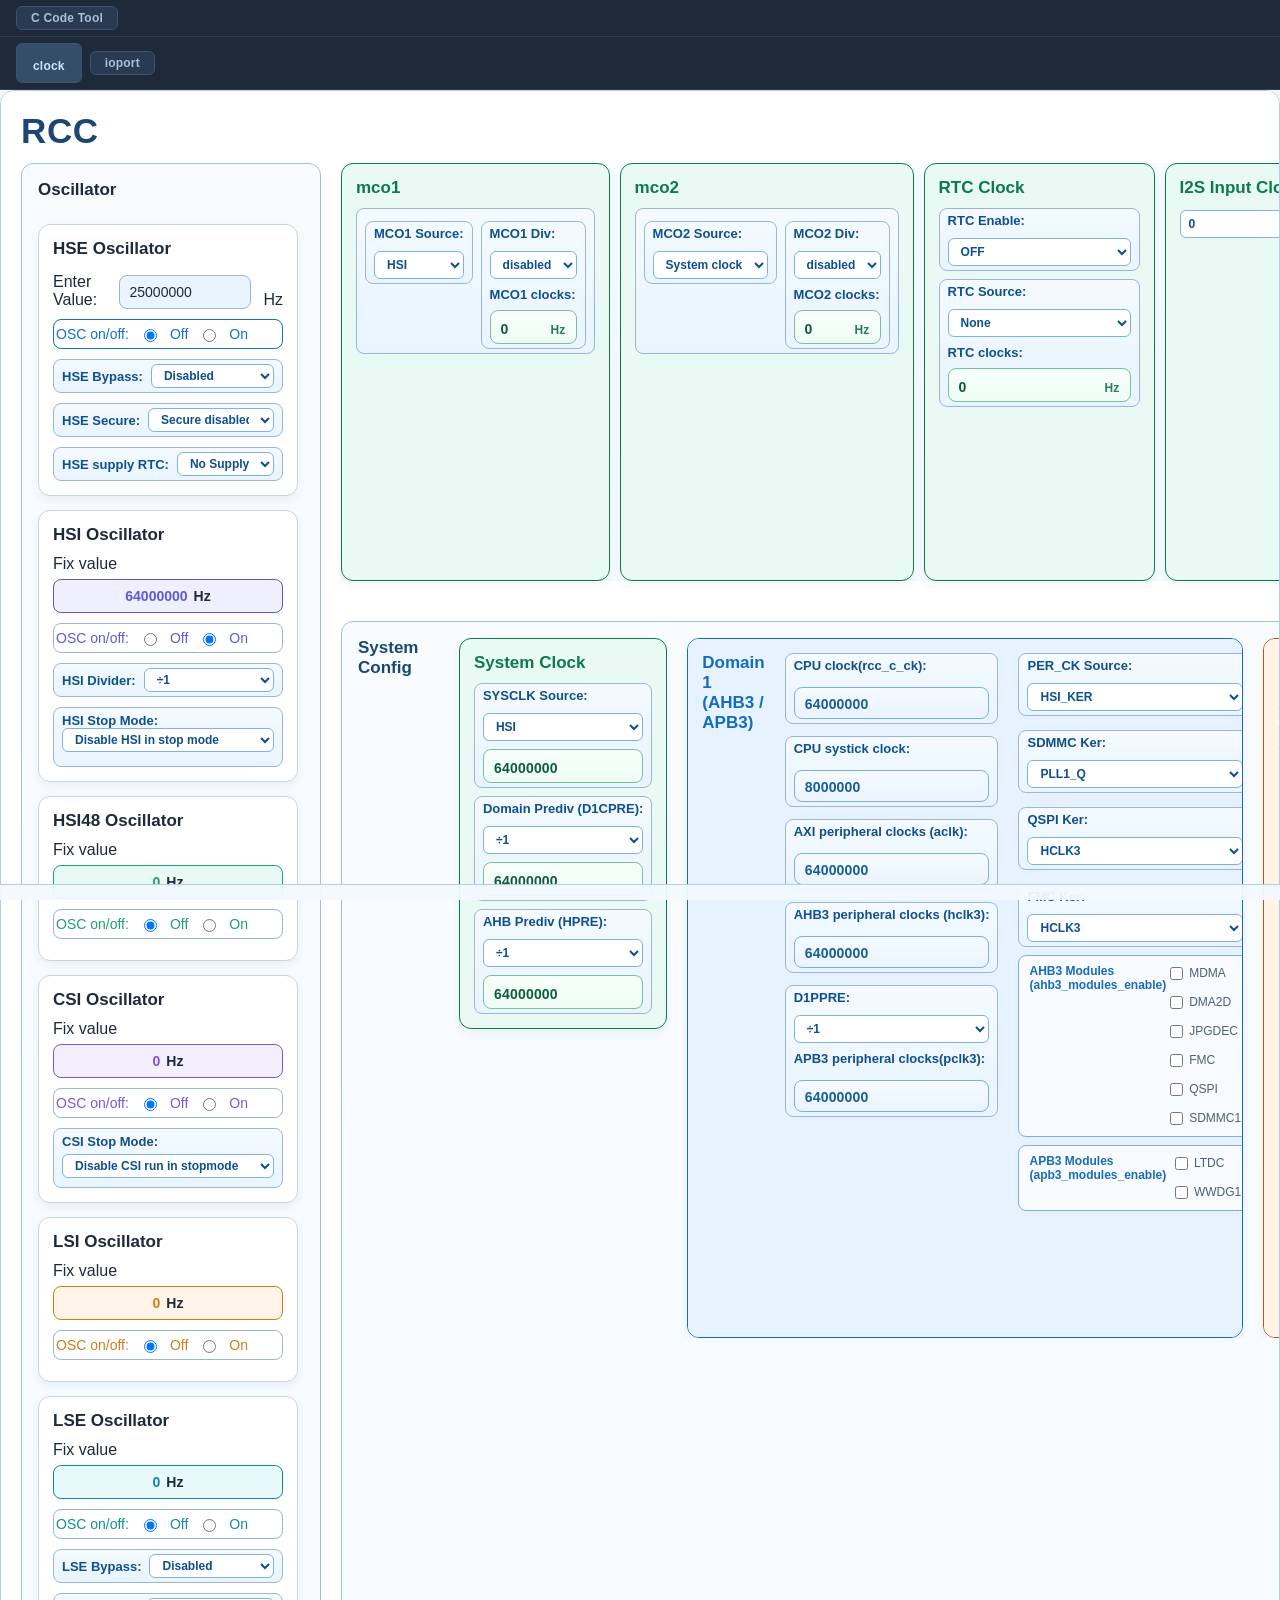
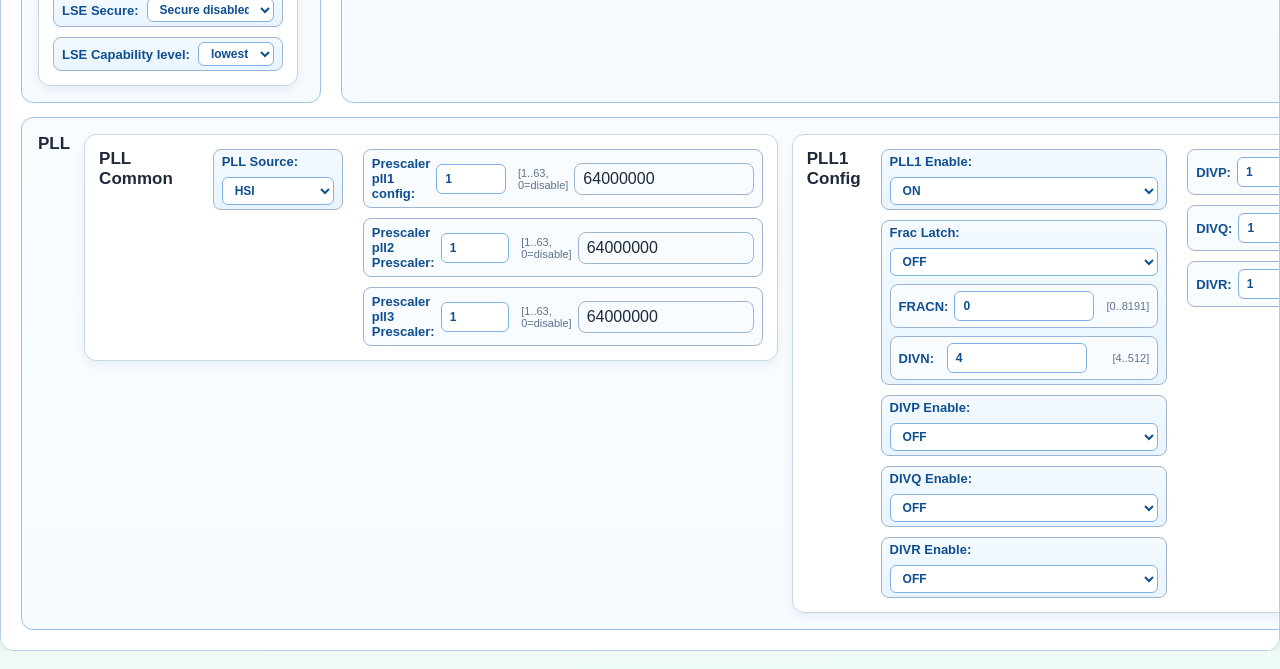
<file: index.html>
﻿<!DOCTYPE html>
<html lang="en">
<head>
    <meta charset="UTF-8">
    <meta name="viewport" content="width=1200, initial-scale=0.5, maximum-scale=0.5, user-scalable=no">
    <title>STM32 Code Tool</title>
    <link rel="stylesheet" href="./styles.css"/>
    <script src="./script.js" type="module"></script>
</head>

<body>

    <div class="tab-bar">
        <button class="tab-btn">C Code Tool</button>
    </div>
    <div class="tab-bar">
        <button class="tab-btn" id="clock">clock</button>
        <button class="tab-btn" id="ioport">ioport</button>
    </div>
    <div class="modules">
        <div class="containerModule" id="module-container-id">
        </div>

        <div class="generate-container" id="generate-container-id">
            <div class="code-container" id="code-container-id">
                <button class="copy-btn">Copy</button>
                <button class="generate-btn">Generate</button>
                <pre>
                    <code id="code-block">
                        <span class="code-line">!!please Press Generate Code </span>
                    </code>
                </pre>
            </div>
            <div  class="config-container" id="config-container-id">
                <pre>
                    <code id="config-block">
                        <span class="config-line">!!please Press Generate Code </span>
                    </code>
                </pre>
            </div>  
        </div>
    </div>
    <div class="bottom-scrollbar" id="bottom-scrollbar-id" aria-hidden="true">
        <div class="bottom-scrollbar-inner" id="bottom-scrollbar-inner-id"></div>
    </div>
</body>
</html>
</file>
<file: styles.css>
:root {
    --bg-top: #f3f9ff;
    --bg-bottom: #eefaf4;
    --panel-border: #b8cce7;
    --text-main: #1e2a3a;
    --text-subtle: #4d5f77;

    --hse-accent: #1570c9;
    --hse-soft: #e9f4ff;

    --hsi-accent: #5d5bd4;
    --hsi-soft: #f0efff;

    --hsi48-accent: #1d9f7a;
    --hsi48-soft: #e8faf4;

    --lsi-accent: #cf7d1b;
    --lsi-soft: #fff4e7;

    --lse-accent: #0f8f9b;
    --lse-soft: #e8f9fb;

    --csi-accent: #7f56d9;
    --csi-soft: #f4efff;

    --system-accent: #0d7a4e;
    --system-soft:   #e8faf3;
    --d1-accent:     #156cba;
    --d1-soft:       #e6f2ff;
    --d2-accent:     #b05c10;
    --d2-soft:       #fff4e6;
    --d3-accent:     #6c2bb0;
    --d3-soft:       #f5eeff;
}

* {
    box-sizing: border-box;
}

body {
    margin: 0;
    font-family: "Segoe UI", "Trebuchet MS", Verdana, sans-serif;
    color: var(--text-main);
    background: linear-gradient(145deg, var(--bg-top) 0%, var(--bg-bottom) 100%);
    min-height: 100vh;
    display: flex;
    flex-direction: column;
    padding-bottom: 18px;
}

/* Code Editor */
.generate-container{
    display: none;
    width: 60vw;
    position: sticky;
    top: 0;
}

.code-container {
    min-width: 100%;
}

.code-container::before {
    content: "Generated C Code";
    display: block;
    color: #cfe2ff;
    font-size: 12px;
    letter-spacing: 1px;
    text-transform: uppercase;
    font-weight: 700;
    background: linear-gradient(90deg, #244d7b 0%, #1d3554 100%);
    border: 1px solid #2e5e93;
    border-bottom: none;
    border-radius: 14px 14px 0 0;
    padding: 10px 14px;
    box-shadow: 0 10px 30px rgba(16, 38, 67, 0.18);
    text-align: center;
}

.code-container pre {
    width: 100%;
    min-height: 25vh;
    max-height: 50vh;
    color: #d4d4d4;
    margin-top: 0px;
    margin-bottom: 0;
    padding: 5px 16px;
    overflow: auto;
    box-shadow: 0 10px 30px rgba(16, 38, 67, 0.18);
    border: 1px solid #2e5e93;
    border-top: none;
    border-radius: 0 0 14px 14px;
    background:
        radial-gradient(circle at 95% 5%, rgba(75, 122, 174, 0.22) 0%, rgba(75, 122, 174, 0) 40%),
        #1a1f28;
    line-height: 0.1;
}

.code-container .copy-btn {
    position: absolute;
    top: 7px;
    right: 10px;
    background: linear-gradient(180deg, #61b8ff 0%, #2f90df 100%);
    color: white;
    border: 1px solid #9dd3ff;
    padding: 6px 10px;
    cursor: pointer;
    border-radius: 8px;
    margin-top: 0;
    font-size: 12px;
    font-weight: 700;
    letter-spacing: 0.3px;
    transition: transform 0.15s ease, box-shadow 0.15s ease, filter 0.15s ease;
}

.code-container .copy-btn:hover {
    transform: translateY(-1px);
    box-shadow: 0 4px 12px rgba(37, 121, 190, 0.45);
    filter: brightness(1.05);
}

.code-container .copy-btn:active {
    transform: translateY(0);
    box-shadow: none;
}

.code-container .generate-btn {
    position: absolute;
    top: 7px;
    left: 10px;
    background: linear-gradient(180deg, #61b8ff 0%, #2f90df 100%);
    color: white;
    border: 1px solid #9dd3ff;
    padding: 6px 10px;
    cursor: pointer;
    border-radius: 8px;
    margin-top: 0;
    font-size: 12px;
    font-weight: 700;
    letter-spacing: 0.3px;
    transition: transform 0.15s ease, box-shadow 0.15s ease, filter 0.15s ease;
}

.code-container .generate-btn:hover {
    transform: translateY(-1px);
    box-shadow: 0 4px 12px rgba(37, 121, 190, 0.45);
    filter: brightness(1.05);
}

.code-container .generate-btn:active {
    transform: translateY(0);
    box-shadow: none;
}


.config-container {
    min-width: 100%;
}

.config-container::before {
    content: "Generated header Code";
    display: block;
    color: #cfe2ff;
    font-size: 12px;
    letter-spacing: 1px;
    text-transform: uppercase;
    font-weight: 700;
    background: linear-gradient(90deg, #244d7b 0%, #1d3554 100%);
    border: 1px solid #2e5e93;
    border-bottom: none;
    border-radius: 14px 14px 0 0;
    padding: 10px 14px;
    box-shadow: 0 10px 30px rgba(16, 38, 67, 0.18);
    text-align: center;
}

.config-container pre {
    width: 100%;
    min-height: 25vh;
    max-height: 50vh;
    color: #d4d4d4;
    margin-top: 0px;
    margin-bottom: 0;
    padding: 5px 16px;
    overflow: auto;
    box-shadow: 0 10px 30px rgba(16, 38, 67, 0.18);
    border: 1px solid #2e5e93;
    border-top: none;
    border-radius: 0 0 14px 14px;
    background:
        radial-gradient(circle at 95% 5%, rgba(75, 122, 174, 0.22) 0%, rgba(75, 122, 174, 0) 40%),
        #1a1f28;
    line-height: 0.1;
}


#code-block {
    display: block;
    white-space: pre;
    counter-reset: line;
}

#code-block > .code-line {
    display: block;
    position: relative;
    padding-left: 44px;
    min-height: 2em;
}

#code-block > .code-line::before {
    counter-increment: line;
    content: counter(line);
    position: absolute;
    left: 0;
    width: 32px;
    text-align: right;
    color: #7f96b2;
    border-right: 1px solid rgba(120, 155, 196, 0.35);
    padding-right: 8px;
}

#config-block {
    display: block;
    white-space: pre;
    counter-reset: line;
}

#config-block > .config-line {
    display: block;
    position: relative;
    padding-left: 44px;
    min-height: 2em;
}

#config-block > .config-line::before {
    counter-increment: line;
    content: counter(line);
    position: absolute;
    left: 0;
    width: 32px;
    text-align: right;
    color: #7f96b2;
    border-right: 1px solid rgba(120, 155, 196, 0.35);
    padding-right: 8px;
}

/* Tab Bar */
.tab-bar {
    display: flex;
    align-items: center;
    gap: 8px;
    padding: 6px 16px;
    background: #1e2a3a;
    border-bottom: 1px solid #2e3e54;
    flex-shrink: 0;
}

.tab-btn {
    display: block;
    padding: 4px 14px;
    border: 1px solid #3d5270;
    border-radius: 6px;
    background: #2a3a50;
    color: #a8c0d8;
    font-size: 12px;
    font-weight: 600;
    cursor: pointer;
    transition: background 0.15s, color 0.15s;
    letter-spacing: 0.2px;
}

.tab-btn:hover {
    background: #344e6a;
    color: #cce4ff;
}
.pressed-btn {
    background: #344e6a;
    color: #cce4ff;
    height: 40px;
    margin-bottom: 0px;
    gap: 0px;
    padding: 6px 16px 0px 16px;
}
</file>
